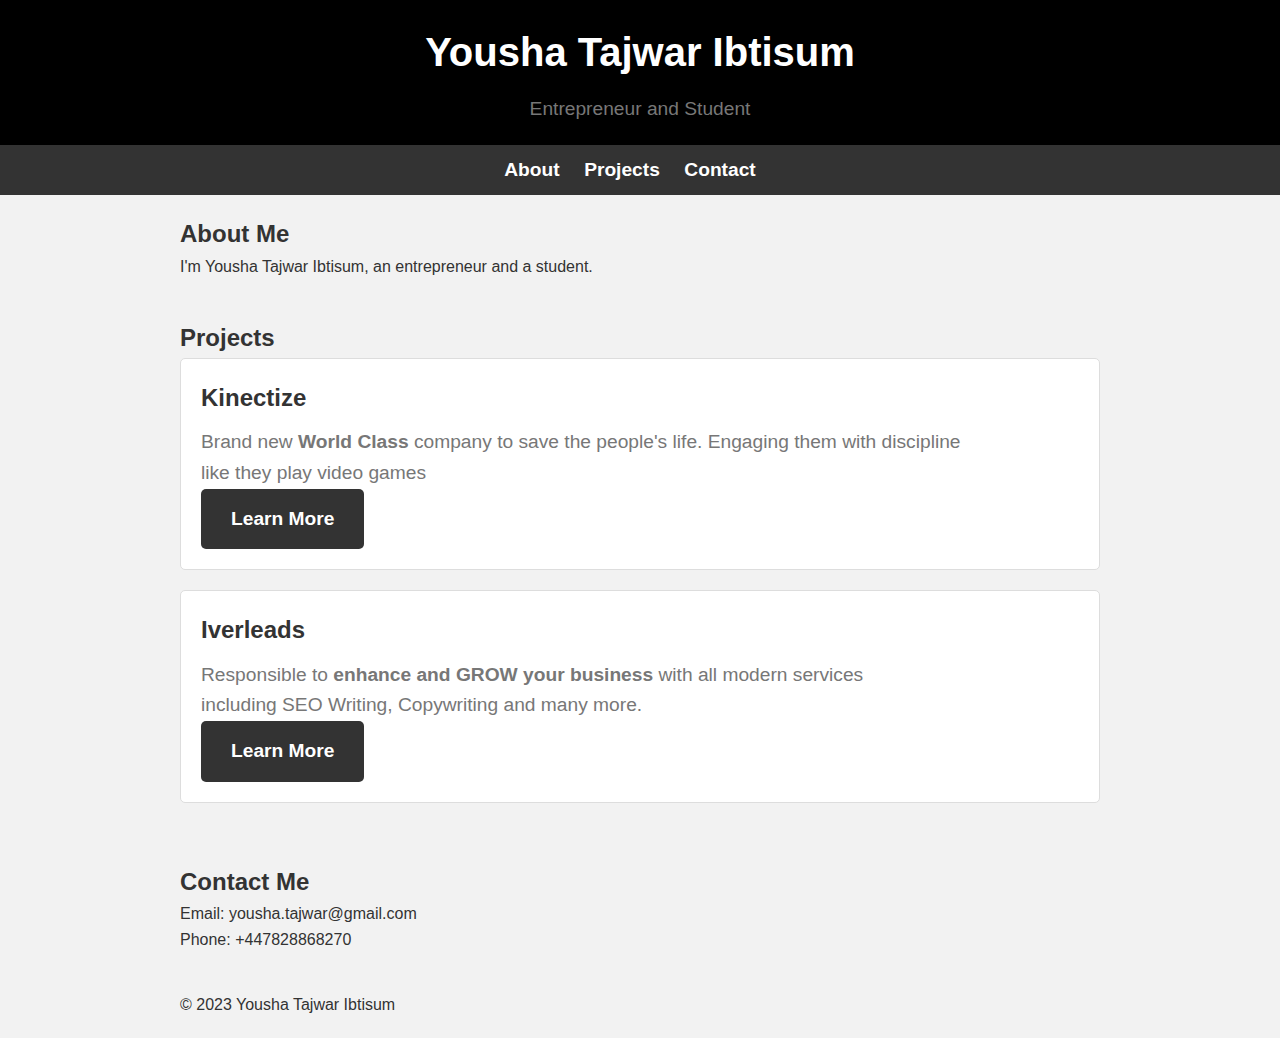
<file: index.html>
<!DOCTYPE html>
<html lang="en">
<head>
    <meta charset="UTF-8">
    <meta name="viewport" content="width=device-width, initial-scale=1.0">
    <title>Yousha Tajwar Ibtisum - Portfolio</title>
    <link rel="stylesheet" href="styles.css">
</head>
<body>
    <header>
        <h1>Yousha Tajwar Ibtisum</h1>
        <p class="subtitle">Entrepreneur and Student</p>
    </header>
<!-- ... (previous HTML code) ... -->

<nav>
    <ul>
        <li><a href="#about" class="nav-link" data-target="about">About</a></li>
        <li><a href="#projects" class="nav-link" data-target="projects">Projects</a></li>
        <li><a href="#contact" class="nav-link" data-target="contact">Contact</a></li>
    </ul>
</nav>

<!-- ... (remaining HTML code) ... -->


    <section id="about" class="section">
        <div class="container">
            <h2>About Me</h2>
            <p>I'm Yousha Tajwar Ibtisum, an entrepreneur and a student.</p>
        </div>
    </section>
 <section id="projects" class="section">
        <div class="container">
            <h2>Projects</h2>
            <div class="project">
                <h3>Kinectize</h3>
                <p>Brand new <b>World Class</b> company to save the people's life. Engaging them with discipline <br>
                    like they play video games</p>
                <a href="kinectize.html" class="project-button">Learn More</a>
            </div>
            <div class="project">
                <h3>Iverleads</h3>
                <p>Responsible to <b>enhance and GROW your business</b> with all modern services <br> including SEO Writing, Copywriting and many more.</p>
                <a href="iverleads.html" class="project-button">Learn More</a>
            </div>
        </div>
    </section>
    <section id="contact" class="section">
        <div class="container">
            <h2>Contact Me</h2>
            <p>Email: yousha.tajwar@gmail.com</p>
            <p>Phone: +447828868270</p>
        </div>
    </section>

    <footer>
        <div class="container">
            <p>&copy; 2023 Yousha Tajwar Ibtisum</p>
        </div>
    </footer>

   

    <script src="app.js"></script>
</body>
</html>
</file>
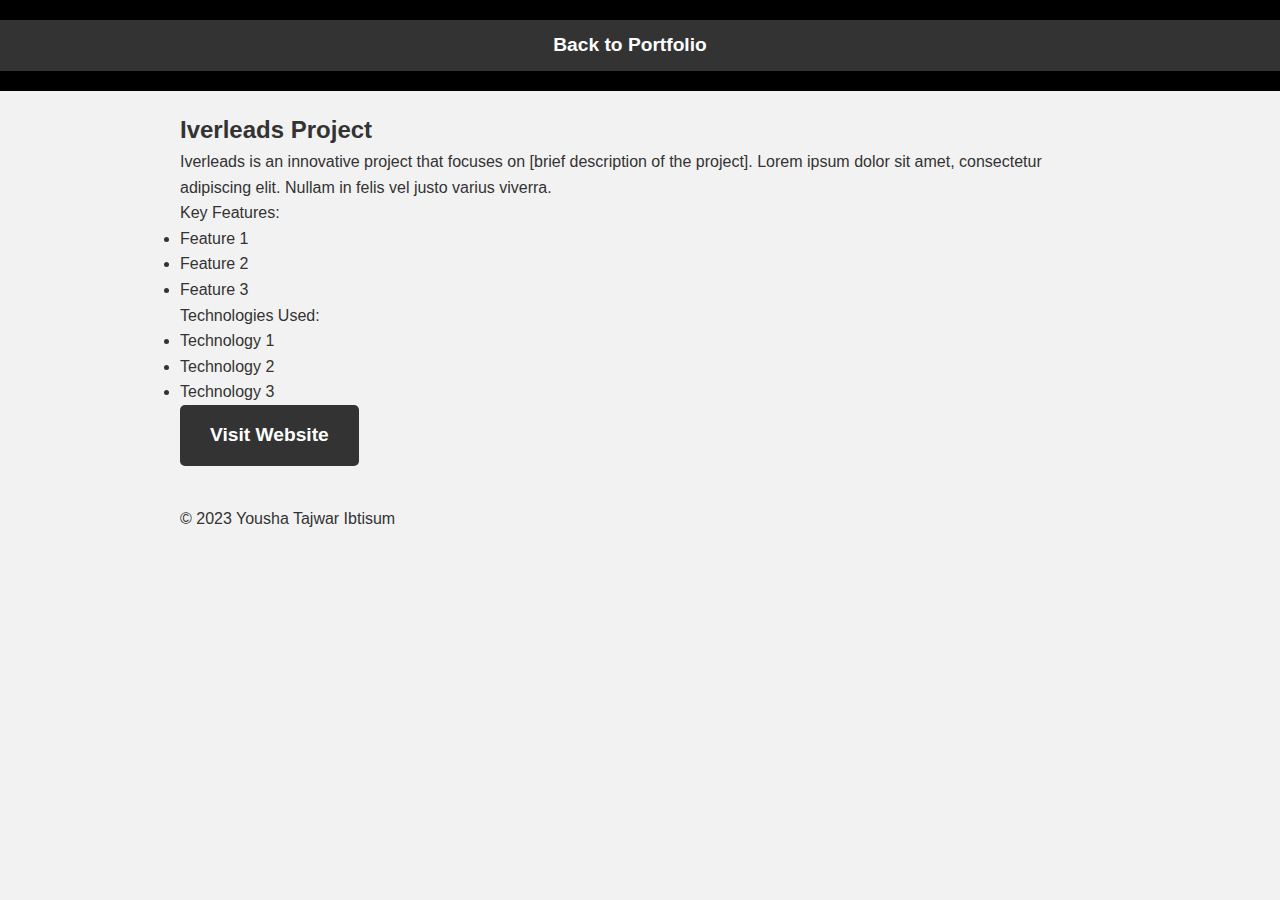
<file: iverleads.html>
<!DOCTYPE html>
<html lang="en">
<head>
    <meta charset="UTF-8">
    <meta name="viewport" content="width=device-width, initial-scale=1.0">
    <title>Iverleads Project</title>
    <link rel="stylesheet" href="styles.css">
</head>
<body>
    <header>
        <nav>
            <ul>
                <li><a href="index.html">Back to Portfolio</a></li>
            </ul>
        </nav>
    </header>

    <section id="project-details" class="section">
        <div class="container">
            <h2>Iverleads Project</h2>
            <p>
                Iverleads is an innovative project that focuses on [brief description of the project].
                Lorem ipsum dolor sit amet, consectetur adipiscing elit. Nullam in felis vel justo varius viverra.
            </p>
            <p>
                Key Features:
                <ul>
                    <li>Feature 1</li>
                    <li>Feature 2</li>
                    <li>Feature 3</li>
                    <!-- Add more features as needed -->
                </ul>
            </p>
            <p>
                Technologies Used:
                <ul>
                    <li>Technology 1</li>
                    <li>Technology 2</li>
                    <li>Technology 3</li>
                    <!-- Add more technologies as needed -->
                </ul>
            </p>
            <a href="iverleads-website.html" class="project-button">Visit Website</a>
        </div>
    </section>

    <footer>
        <div class="container">
            <p>&copy; 2023 Yousha Tajwar Ibtisum</p>
        </div>
    </footer>
</body>
</html>
</file>
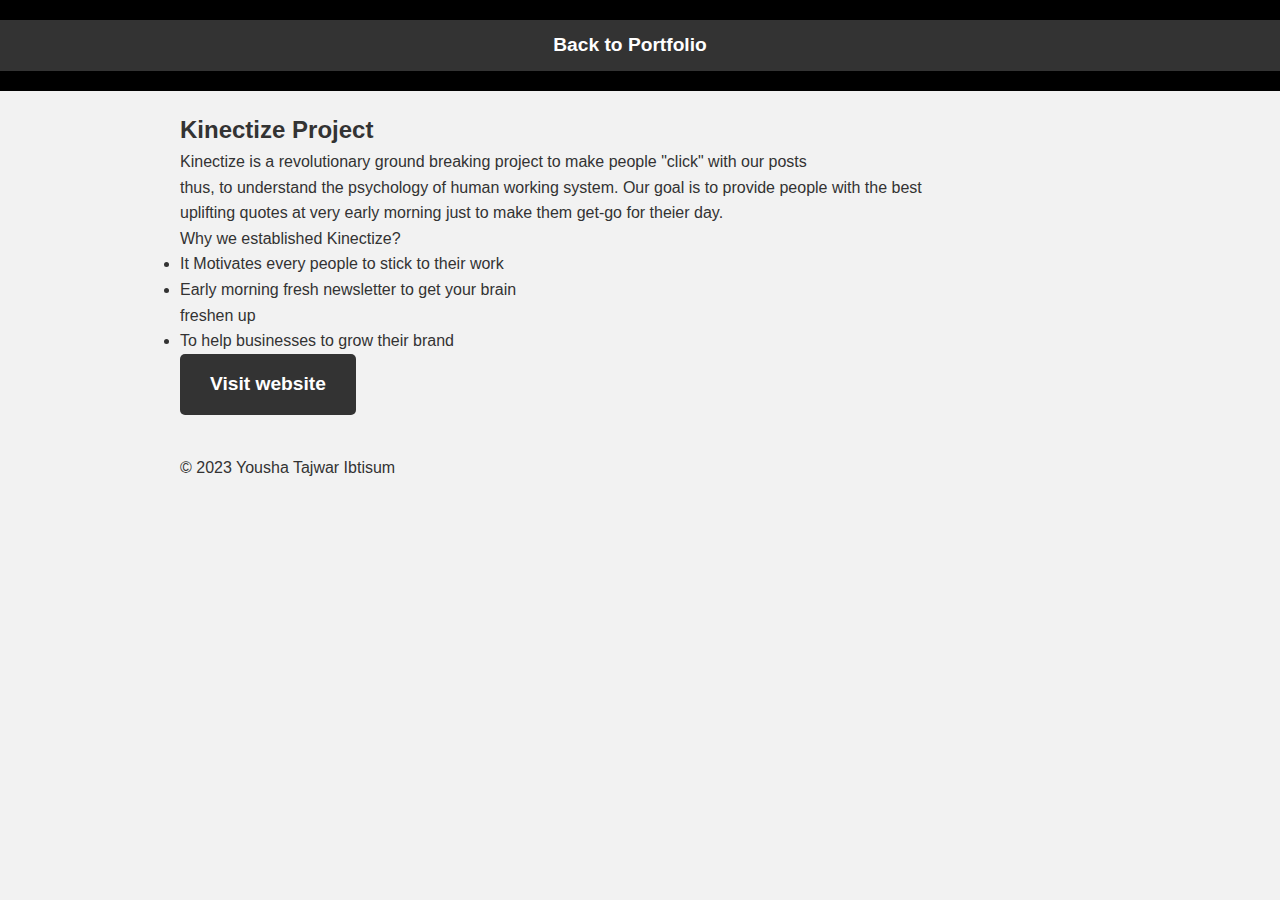
<file: kinectize.html>
<!DOCTYPE html>
<html lang="en">
<head>
    <meta charset="UTF-8">
    <meta name="viewport" content="width=device-width, initial-scale=1.0">
    <title>Kinectize Project</title>
    <link rel="stylesheet" href="styles.css">
</head>
<body>
    <header>
        <nav>
            <ul>
                <li><a href="index.html">Back to Portfolio</a></li>
            </ul>
        </nav>
    </header>

    <section id="project-details" class="section">
        <div class="container">
            <h2>Kinectize Project</h2>
            <p>
                Kinectize is a revolutionary ground breaking project to make people "click" with our posts <br>
                thus, to understand the psychology of human working system. Our goal is to provide people with the best <br>
                uplifting quotes at very early morning just to make them get-go for theier day.
            </p>
            <p>
                Why we established Kinectize?
                <ul>
                    <li>It Motivates every people to stick to their work</li>
                    <li>Early morning fresh newsletter to get your brain <br> freshen up</li>
                    <li>To help businesses to grow their brand</li>
                    <!-- Add more features as needed -->
                </ul>
            </p>
            <a href="https://instagram.com/kinectize/" class="project-button">Visit website</a>
        </div>
    </section>

    <footer>
        <div class="container">
            <p>&copy; 2023 Yousha Tajwar Ibtisum</p>
        </div>
    </footer>
</body>
</html>
</file>
<file: styles.css>
/* Reset some default styles */
* {
    margin: 0;
    padding: 0;
    box-sizing: border-box;
}

/* Basic styling */
body {
    font-family: 'Poppins', sans-serif;
    background-color: #f2f2f2;
    color: #333;
    line-height: 1.6;
}

.container {
    max-width: 960px;
    margin: 0 auto;
    padding: 20px;
}

header {
    background-color: #000;
    color: #fff;
    padding: 20px 0;
    text-align: center;
}

header h1 {
    font-size: 2.5rem;
    text-shadow: 2px 2px 4px rgba(0, 0, 0, 0.2);
    margin-bottom: 10px;
}

.subtitle {
    font-size: 1.2rem;
    color: #777;
}

nav ul {
    list-style: none;
    text-align: center;
    background-color: #333;
    padding: 10px 0;
}

nav ul li {
    display: inline;
    margin-right: 20px;
}

nav a {
    text-decoration: none;
    color: #fff;
    font-weight: bold;
    font-size: 1.2rem;
}

/* Project styling */
.project {
    background-color: #fff;
    border: 1px solid #ddd;
    padding: 20px;
    border-radius: 5px;
    margin-bottom: 20px;
}

.project h3 {
    font-size: 1.5rem;
    color: #333;
}

.project p {
    font-size: 1.2rem;
    color: #777;
    margin-top: 10px;
}

.project-button {
    display: inline-block;
    padding: 15px 30px;
    background-color: #333;
    color: #fff;
    border: none;
    border-radius: 5px;
    font-weight: bold;
    cursor: pointer;
    transition: transform 0.3s ease; /* Changed the property for animation */
    text-decoration: none;
    font-size: 1.2rem;
}

.project-button:hover {
    background-color: #000;
    color: #fff;
    transform: translateY(-5px); /* Changed the animation to move slightly upwards */
}

.nav-link.active {
    color: #ffcc00; /* Light highlight color */
    transition: color 0.5s ease; /* Add a color transition */
}

/* Highlight active section */
.section.active {
    background-color: #ffcc00; /* Light highlight color */
    color: #333; /* Text color for better readability */
    transition: background-color 0.5s ease, color 0.5s ease; /* Add transitions */
}
/* ... (remaining CSS code) ... */
</file>
